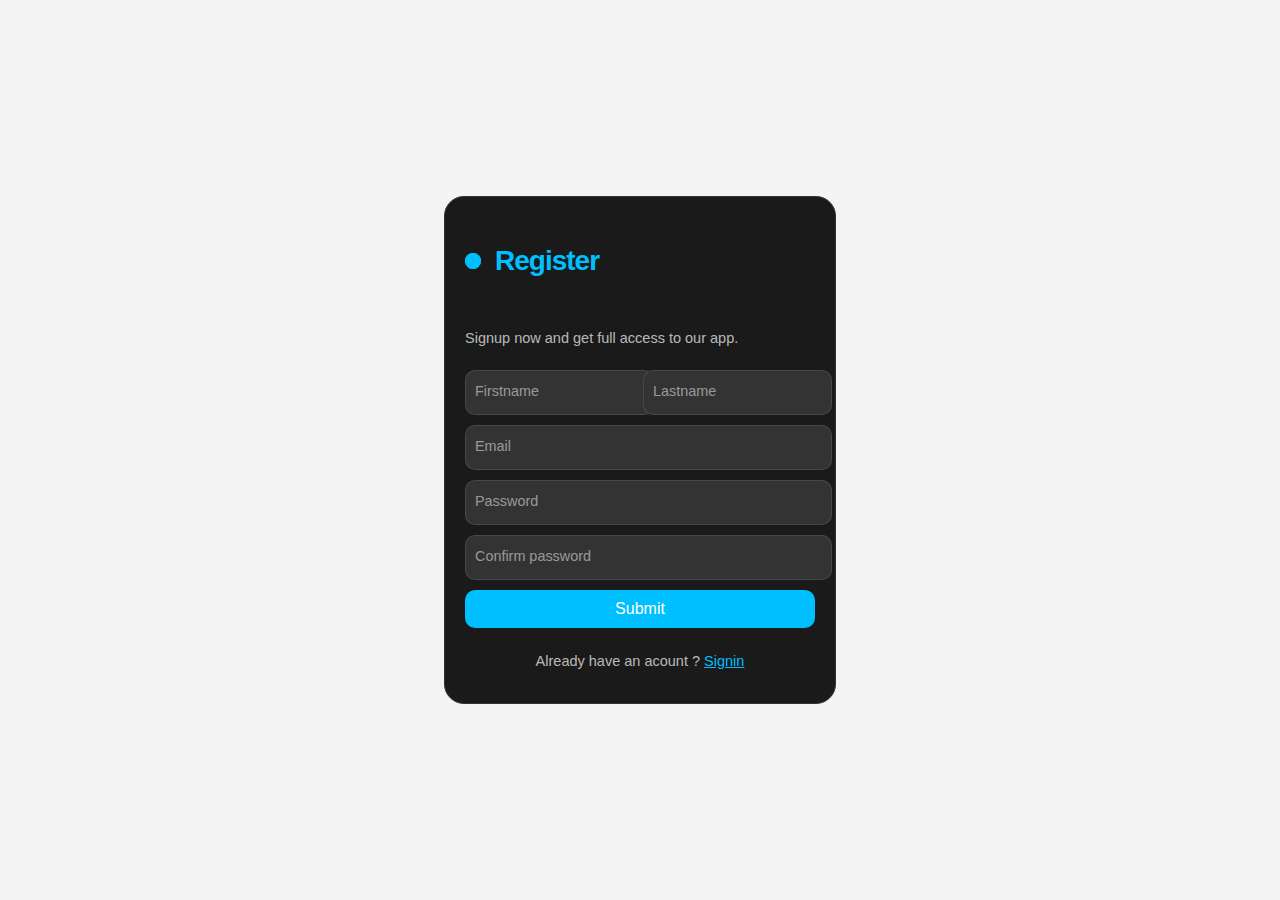
<file: formulario.html>
<!DOCTYPE html>
<html lang="en">
<head>
    <meta charset="UTF-8">
    <meta name="viewport" content="width=device-width, initial-scale=1.0">
    <title>Document</title>
    <link rel="stylesheet" href="./estilos/formualario.css">
</head>
<body>

<form class="form">
    <p class="title">Register </p>
    <p class="message">Signup now and get full access to our app. </p>
        <div class="flex">
        <label>
            <input class="input" id="nombre" type="text" placeholder="" required="">
            <span>Firstname</span>
        </label>

        <label>
            <input class="input" type="text" placeholder="" required="">
            <span>Lastname</span>
        </label>
    </div>  
            
    <label>
        <input class="input" type="email" placeholder="" required="">
        <span>Email</span>
    </label> 
        
    <label>
        <input class="input" type="password" placeholder="" required="">
        <span>Password</span>
    </label>
    <label>
        <input class="input" type="password" placeholder="" required="">
        <span>Confirm password</span>
    </label>
    <button class="submit" onclick="registro()">Submit</button>
    <p class="signin">Already have an acount ? <a href="#">Signin</a> </p>
</form>    
<script src="menu.js"></script>
</body>
</html>
</file>
<file: estilos/formualario.css>
body{
    font-family: Arial, sans-serif;
    margin: 0;
    padding: 0;
    display: flex;
    justify-content: center;
    align-items: center;
    height: 100vh;
    background-color: #f4f4f4;
}
.form {
    display: flex;
    flex-direction: column;
    gap: 10px;
    max-width: 350px;
    padding: 20px;
    border-radius: 20px;
    position: relative;
    background-color: #1a1a1a;
    color: #fff;
    border: 1px solid #333;
  }
  
  .title {
    font-size: 28px;
    font-weight: 600;
    letter-spacing: -1px;
    position: relative;
    display: flex;
    align-items: center;
    padding-left: 30px;
    color: #00bfff;
  }
  
  .title::before {
    width: 18px;
    height: 18px;
  }
  
  .title::after {
    width: 18px;
    height: 18px;
    animation: pulse 1s linear infinite;
  }
  
  .title::before,
  .title::after {
    position: absolute;
    content: "";
    height: 16px;
    width: 16px;
    border-radius: 50%;
    left: 0px;
    background-color: #00bfff;
  }
  
  .message, 
  .signin {
    font-size: 14.5px;
    color: rgba(255, 255, 255, 0.7);
  }
  
  .signin {
    text-align: center;
  }
  
  .signin a:hover {
    text-decoration: underline royalblue;
  }
  
  .signin a {
    color: #00bfff;
  }
  
  .flex {
    display: flex;
    width: 100%;
    gap: 6px;
  }
  
  .form label {
    position: relative;
  }
  
  .form label .input {
    background-color: #333;
    color: #fff;
    width: 100%;
    padding: 20px 05px 05px 10px;
    outline: 0;
    border: 1px solid rgba(105, 105, 105, 0.397);
    border-radius: 10px;
  }
  
  .form label .input + span {
    color: rgba(255, 255, 255, 0.5);
    position: absolute;
    left: 10px;
    top: 0px;
    font-size: 0.9em;
    cursor: text;
    transition: 0.3s ease;
  }
  
  .form label .input:placeholder-shown + span {
    top: 12.5px;
    font-size: 0.9em;
  }
  
  .form label .input:focus + span,
  .form label .input:valid + span {
    color: #00bfff;
    top: 0px;
    font-size: 0.7em;
    font-weight: 600;
  }
  
  .input {
    font-size: medium;
  }
  
  .submit {
    border: none;
    outline: none;
    padding: 10px;
    border-radius: 10px;
    color: #fff;
    font-size: 16px;
    transform: .3s ease;
    background-color: #00bfff;
  }
  
  .submit:hover {
    background-color: #00bfff96;
  }
  
  @keyframes pulse {
    from {
      transform: scale(0.9);
      opacity: 1;
    }
  
    to {
      transform: scale(1.8);
      opacity: 0;
    }
  }
</file>
